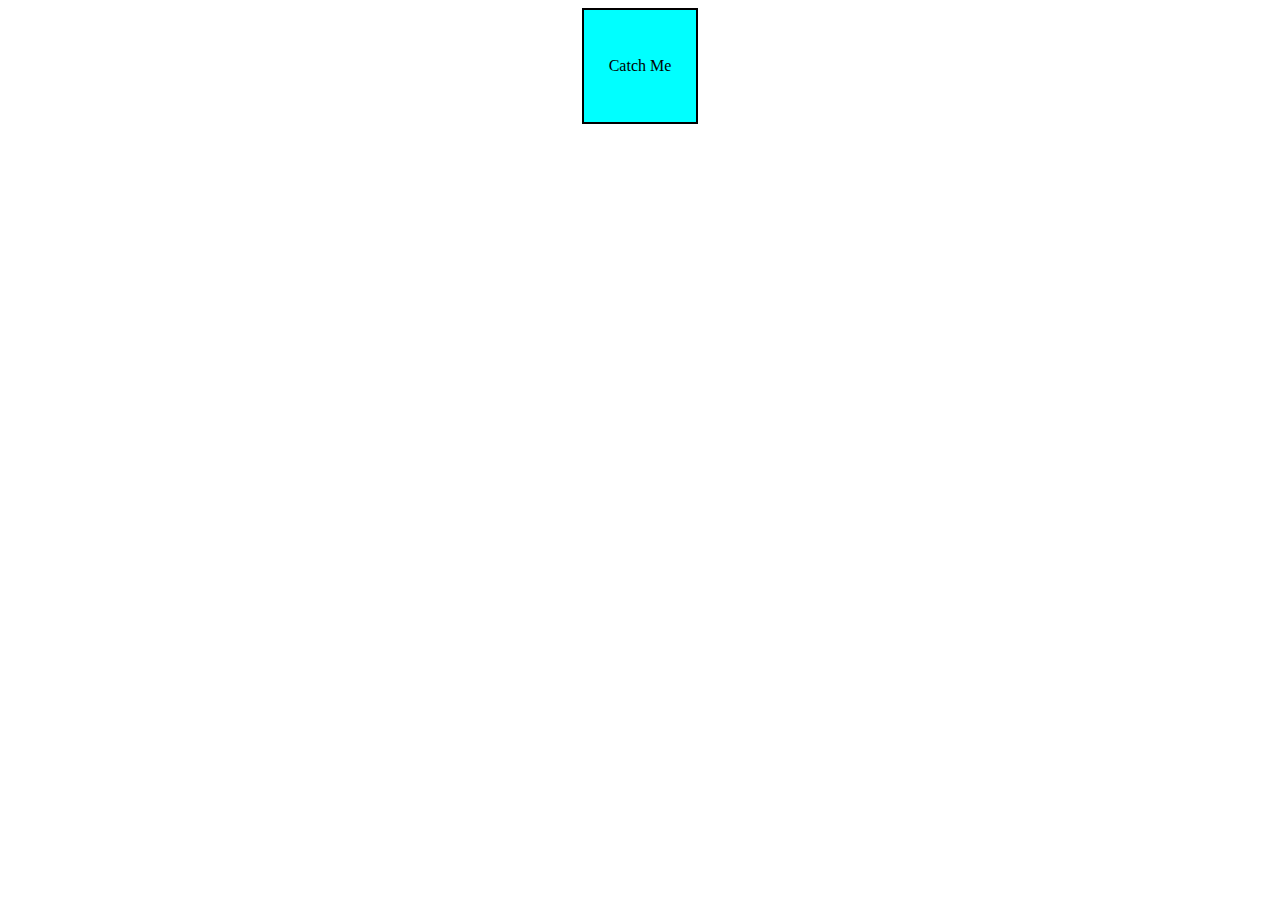
<file: Catch me/index.html>
<!DOCTYPE html>
<html lang="en">
<head>
    <meta charset="UTF-8">
    <meta http-equiv="X-UA-Compatible" content="IE=edge">
    <meta name="viewport" content="width=device-width, initial-scale=1.0">
    <link rel="stylesheet" href="styles.css">
    <title>Catch Me if you can</title>
</head>
<body>
    <div id="box">
        <div>Catch Me</div>
    </div>
    <script src="script.js"></script>
</body>
</html>
</file>
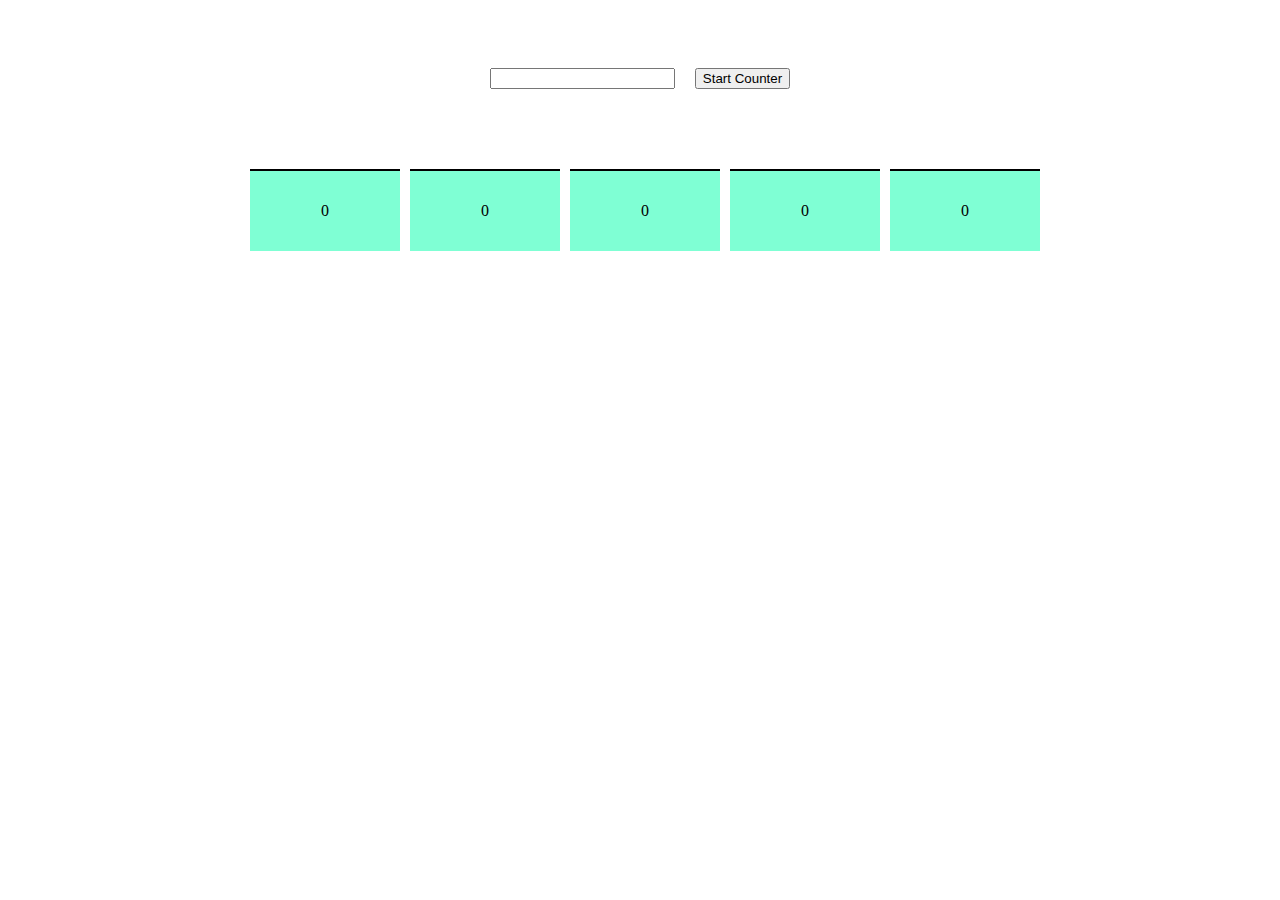
<file: Counter/index.html>
<!DOCTYPE html>
<html lang="en">
<head>
    <meta charset="UTF-8">
    <meta http-equiv="X-UA-Compatible" content="IE=edge">
    <meta name="viewport" content="width=device-width, initial-scale=1.0">

    <link rel="stylesheet" href="styles.css">
    <title>Counter</title>
</head>
<body>
    
    <div id="main-box">
        <div id="input-box">
            <input type="number" id="countervalue">
            <input type="submit" onclick="startCounter()" value="Start Counter">
        </div>
    
        <div id="counter-container">
            <div class="counter">
                <p class="current">0</p>
                <p class="next">1</p>
            </div>
            <div class="counter">
                <p class="current">0</p>
                <p class="next">1</p>
            </div>
            <div class="counter">
                <p class="current">0</p>
                <p class="next">1</p>
            </div>
            <div class="counter">
                <p class="current">0</p>
                <p class="next">1</p>
            </div>
            <div class="counter">
                <p class="current">0</p>
                <p class="next">1</p>
            </div>
        </div>
    </div>

    <script src="script.js"></script>
</body>
</html>
</file>
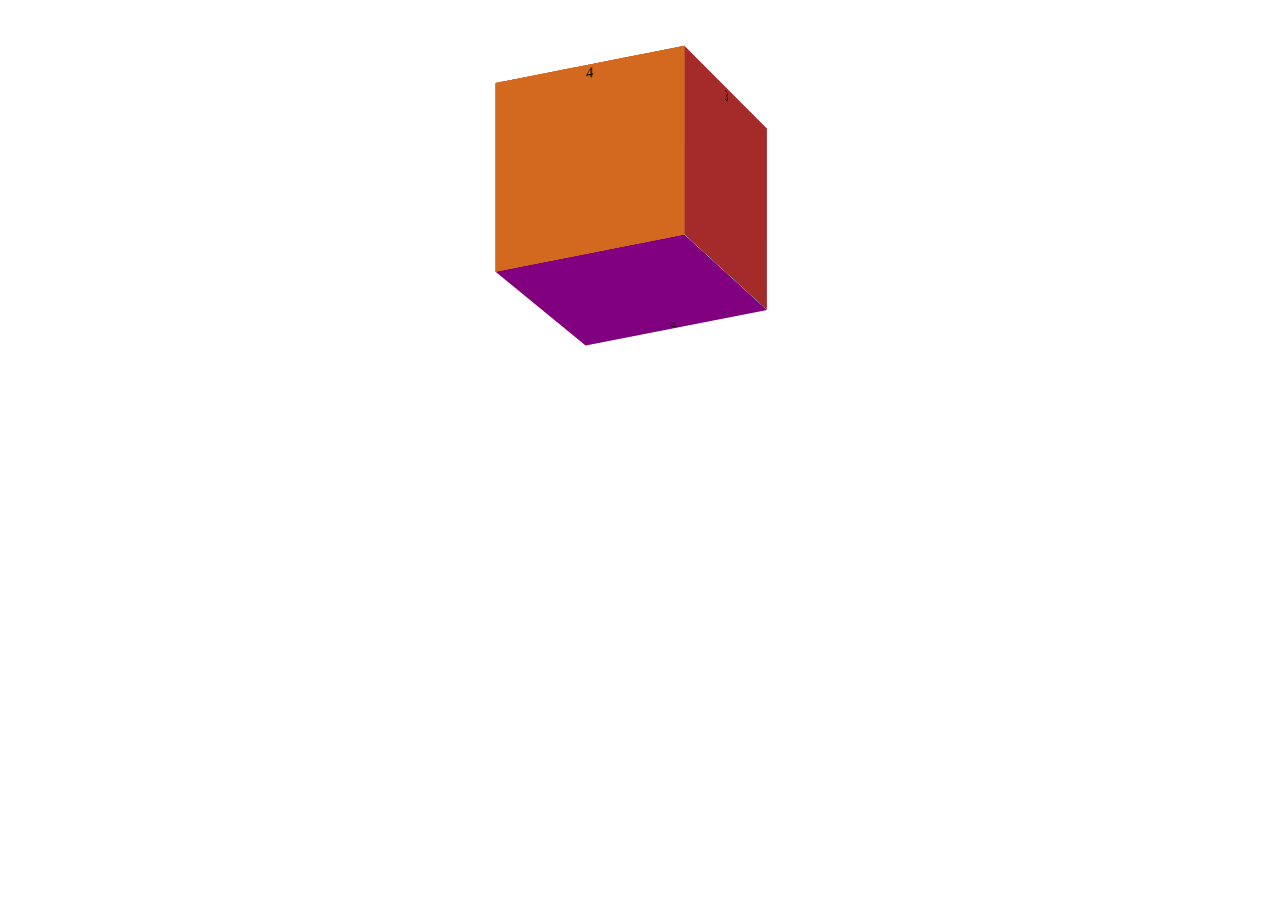
<file: Cube/index.html>
<!DOCTYPE html>
<html lang="en">
<head>
    <meta charset="UTF-8">
    <meta http-equiv="X-UA-Compatible" content="IE=edge">
    <meta name="viewport" content="width=device-width, initial-scale=1.0">

    <link rel="stylesheet" href="styles.css">
    <title>Document</title>
</head>
<body>
    <div class="cube">
        <div class="one face">1</div>
        <div class="two face">2</div>
        <div class="three face">3</div>
        <div class="four face">4</div>
        <div class="five face">5</div>
        <div class="six face">6</div>
    </div>
</body>
</html>
</file>
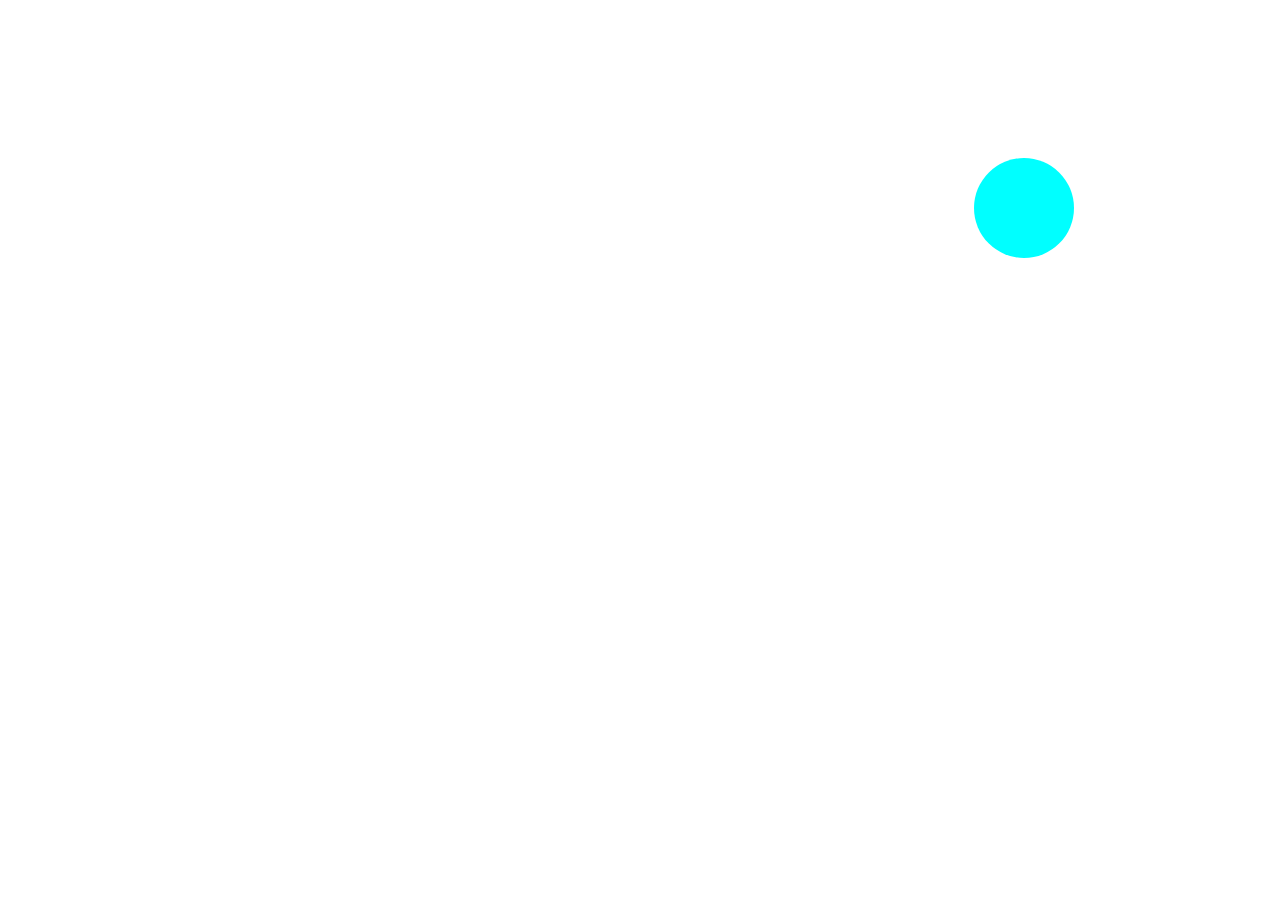
<file: Move the Ball/index.html>
<!DOCTYPE html>
<html lang="en">
<head>
    <meta charset="UTF-8">
    <meta http-equiv="X-UA-Compatible" content="IE=edge">
    <meta name="viewport" content="width=device-width, initial-scale=1.0">
    <link rel="stylesheet" href="styles.css">
    <title>Move the Ball</title>
</head>
<body>
    <div id="ball">

    </div>

    <script src="script.js"></script>
</body>
</html>
</file>
<file: Catch me/styles.css>
#box{
    display: flex;
    justify-content: center;
    align-items: center;
    margin: auto;
    width: 7rem;
    height: 7rem;
    border: 2px solid black;
    background-color: aqua;
}
</file>
<file: Counter/styles.css>
#main-box{
    display: flex;
    flex-direction: column;
    align-items: center;
    height: 100%;
}

#input-box{
    display: flex;
    margin: 50px;
}

#counter-container{
    overflow-y: hidden;
    position: relative;
    display: flex;
    justify-content: center;
    margin: 20px;
    width: 80%;
}

.counter{
    display: flex;
    flex-direction: column;
    margin-left: 10px;
}

input{
    margin: 10px;
}

p{
    text-align: center;
    line-height: 80px;
    height: 100%;
    margin: 0px;
    width: 150px;
    background-color: aquamarine;
    border-top: 2px solid black;
}

p.next {
    position: absolute;
    top: 100px;
}

p.animate{
    transition: all 0.5s;
    top: 0px;
}
</file>
<file: Cube/styles.css>
@keyframes X{
    from{
        transform: rotateX(0deg) rotateY(360deg);
    }


    to{
        transform: rotateX(360deg) rotateY(0deg);
    }
}

body{
    display: grid;
    place-items: center;
}

.cube{
    height:200px;
    width: 200px;
    position: relative;
    margin: 100px;
    transform-style: preserve-3d;
    perspective: 5000px;
    transform: rotateX(25deg) rotateY(-25deg);
    animation: X 5s ease-in-out infinite alternate;
}

.face{
    height: 100%;
    width: 100%;
    position: absolute;
    top: 20%;
    left: 20%;
    transition: all 1s;
    
    text-align: center;
}

.one{
    background-color: skyblue;
}

.two{
    background-color: orange;
    transform: rotateY(90deg) translateZ(-100px) translateX(-100px);
}

.three{
    background-color: brown;
    transform: rotateY(90deg) translateZ(100px) translateX(-100px);
}

.four{
    background-color: chocolate;
    transform: translateZ(200px);
}

.five{
    background-color: purple;
    transform: rotateX(90deg) translateY(100px) translateZ(-100px);
}

.six{
    background-color: pink;
    transform: rotateX(90deg) translateY(100px) translateZ(100px);
}
</file>
<file: Move the Ball/styles.css>
#ball{
    border-radius: 50%;
    height: 100px;
    width: 100px;
    background-color: aqua;
}
</file>
